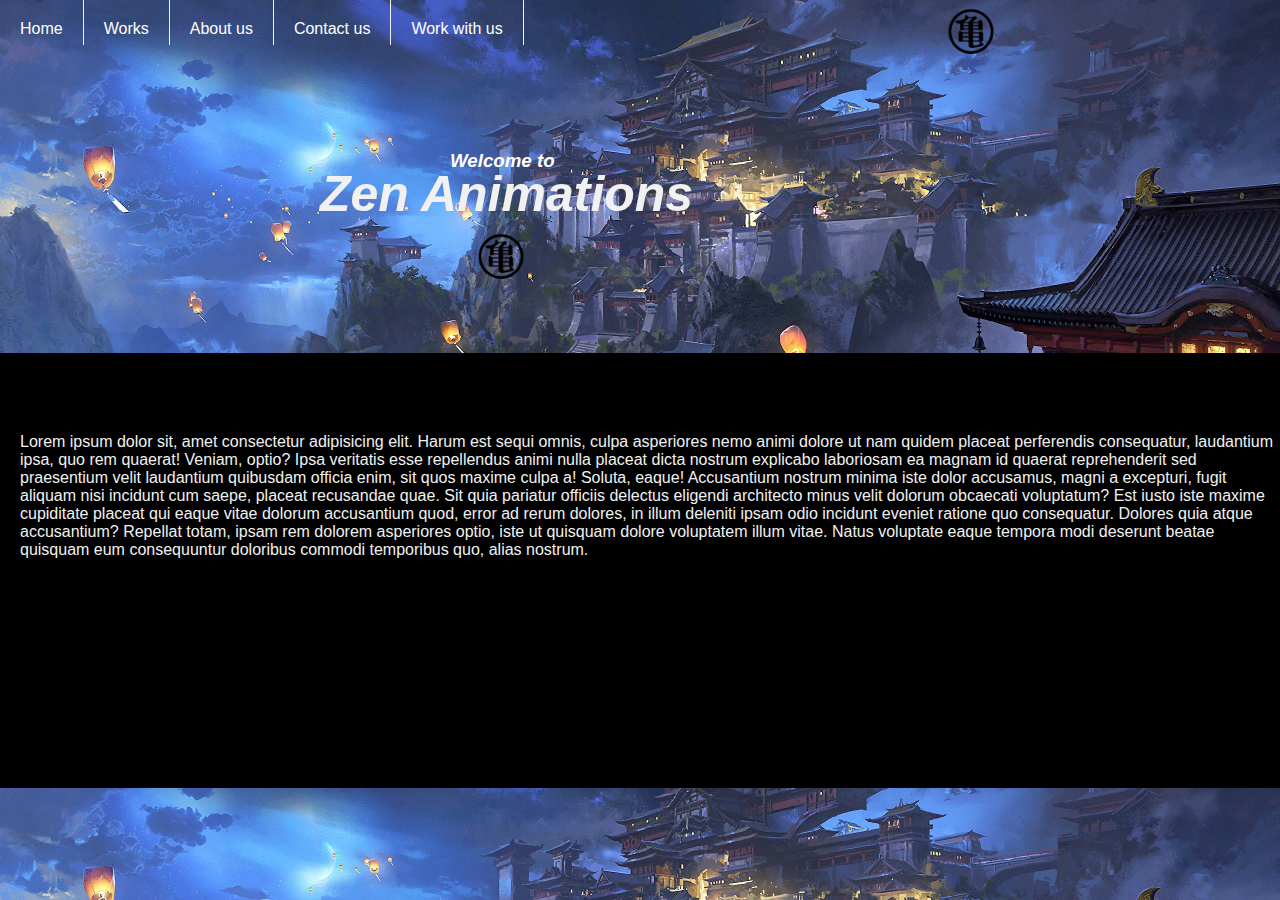
<file: index.html>
<!DOCTYPE html>
<html lang="en">
<head>
    <link rel="stylesheet" href="index_css.css">
    <meta charset="UTF-8">
    <meta http-equiv="X-UA-Compatible" content="IE=edge">
    <meta name="viewport" content="width=device-width, initial-scale=1.0">
    <title>Zen|Home</title>
</head>
<body>
   <div class="entry">
       <div class="side">
           <img src="images/logo.png" alt="">
       </div>
       <div class="golo">
           <img src="images/logo.png" alt="">
       </div>
    <div class="navigation">
        <ul>
            <li><a href="index.html">Home</a></li>
            <li><a href="works.html">Works</a></li>
            <li><a href="about.html">About us</a></li>
            <li><a href="contact.html">Contact us</a></li>
            <li><a href="Work_with_us.html">Work with us</a></li>
        </ul>
    </div>

    <div class="logo">
        <h3><i>Welcome to</i></h3>
        <h2><i>Zen Animations</i></h2>
    </div>
   </div> 
<br>
    <div class="info">
        <p>Lorem ipsum dolor sit, amet consectetur adipisicing elit. Harum est sequi omnis, culpa asperiores nemo animi dolore ut nam quidem placeat perferendis consequatur, laudantium ipsa, quo rem quaerat! Veniam, optio?
        Ipsa veritatis esse repellendus animi nulla placeat dicta nostrum explicabo laboriosam ea magnam id quaerat reprehenderit sed praesentium velit laudantium quibusdam officia enim, sit quos maxime culpa a! Soluta, eaque!
        Accusantium nostrum minima iste dolor accusamus, magni a excepturi, fugit aliquam nisi incidunt cum saepe, placeat recusandae quae. Sit quia pariatur officiis delectus eligendi architecto minus velit dolorum obcaecati voluptatum?
        Est iusto iste maxime cupiditate placeat qui eaque vitae dolorum accusantium quod, error ad rerum dolores, in illum deleniti ipsam odio incidunt eveniet ratione quo consequatur. Dolores quia atque accusantium?
        Repellat totam, ipsam rem dolorem asperiores optio, iste ut quisquam dolore voluptatem illum vitae. Natus voluptate eaque tempora modi deserunt beatae quisquam eum consequuntur doloribus commodi temporibus quo, alias nostrum.</p>
    </div>
</body>
</html>
</file>
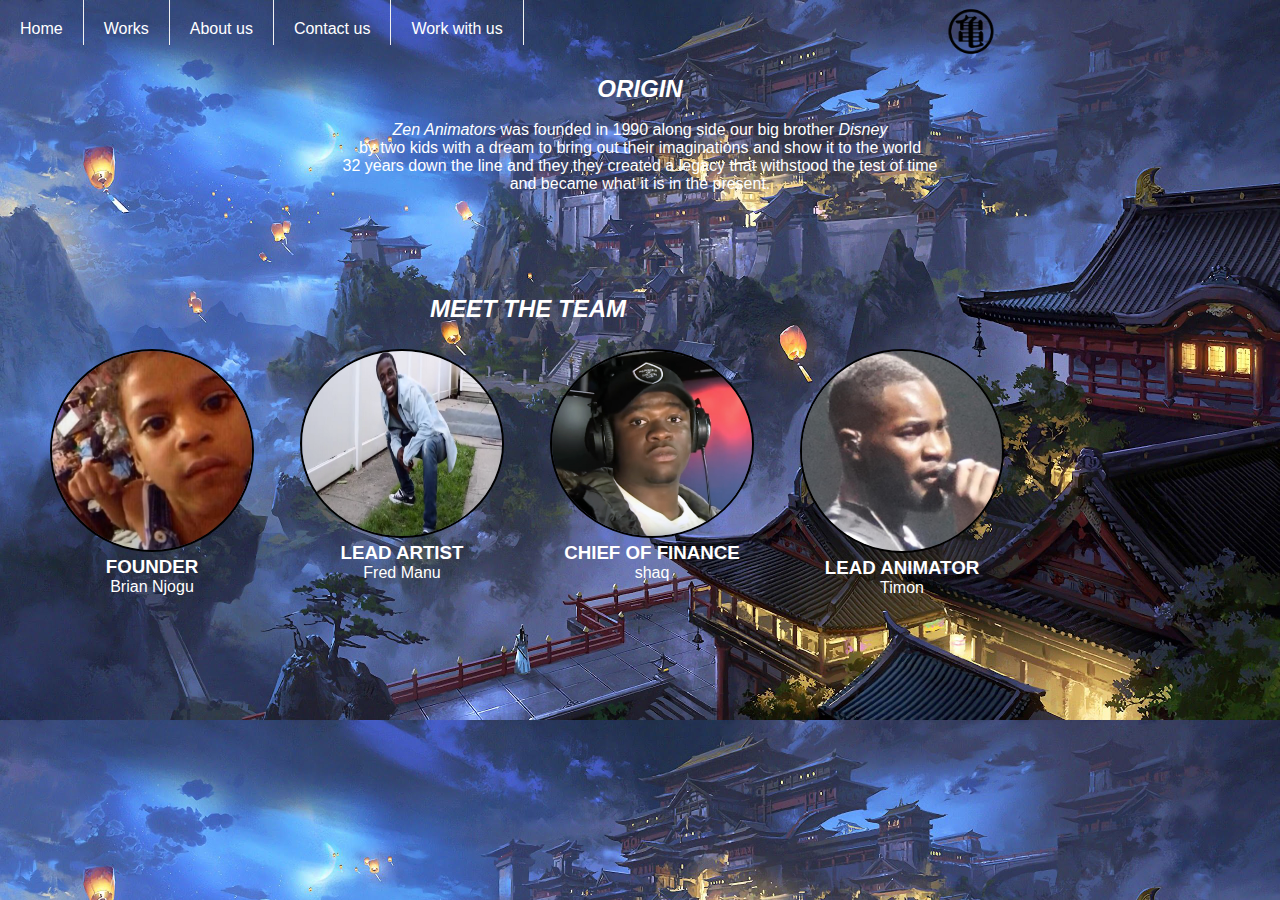
<file: about.html>
<!DOCTYPE html>
<html lang="en">
<head>
    <link rel="stylesheet" href="about_css.css">
    <meta charset="UTF-8">
    <meta http-equiv="X-UA-Compatible" content="IE=edge">
    <meta name="viewport" content="width=device-width, initial-scale=1.0">
    <title>Zen|about us</title>
</head>
<body>
    <div class="navigation">
        <ul>
            <li><a href="index.html">Home</a></li>
            <li><a href="works.html">Works</a></li>
            <li><a href="about.html">About us</a></li>
            <li><a href="contact.html">Contact us</a></li>
            <li><a href="Work_with_us.html">Work with us</a></li>
        </ul>
    </div>

    <div class="info">
        <h2><i>ORIGIN</i></h2>
        <br>
        <p><i>Zen Animators</i> was founded in 1990 along side our big brother <i>Disney</i> <br> 
            by two kids with a dream to bring out their imaginations and show it to the world <br>
            32 years down the line and they they created a legacy that withstood the test of time <br>
            and became what it is in the present.</p>
    </div>
    <br>
    <div class="team">
        <h2 class="teem"><i>MEET THE TEAM</i></h2>
        <br>
        <div class="pics">
           <div class="founder">
                <img class="staff" src="images/sadio.jpg" alt="">
                <h3>FOUNDER</h3>
                <p>Brian Njogu</p>
            </div>

            <div class="art">
                <img class="staff" src="images/rsz_1fred.png" alt="">
                <h3>LEAD ARTIST</h3>
                <p>Fred Manu</p>
            </div>

            <div class="fin">
                <img class="staff" src="images/shaq.jpg" alt="">
                <h3>CHIEF OF FINANCE</h3>
                <p>shaq</p>
            </div>

            <!--<div class="des">
                <img src="images/rsz_john_doe.jpg" alt="">
                <h3>LEAD DESIGNER</h3>
                <p>John Doe</p>
            </div>-->

            <div class="anim">
                <img class="staff" src="images/sant.jpg" alt="">
                <h3>LEAD ANIMATOR</h3>
                <p>Timon</p>
            </div>
        </div>
    </div>

    <div class="side">
        <img class="sii" src="images/logo.png" alt="">
    </div>
</body>
</html>
</file>
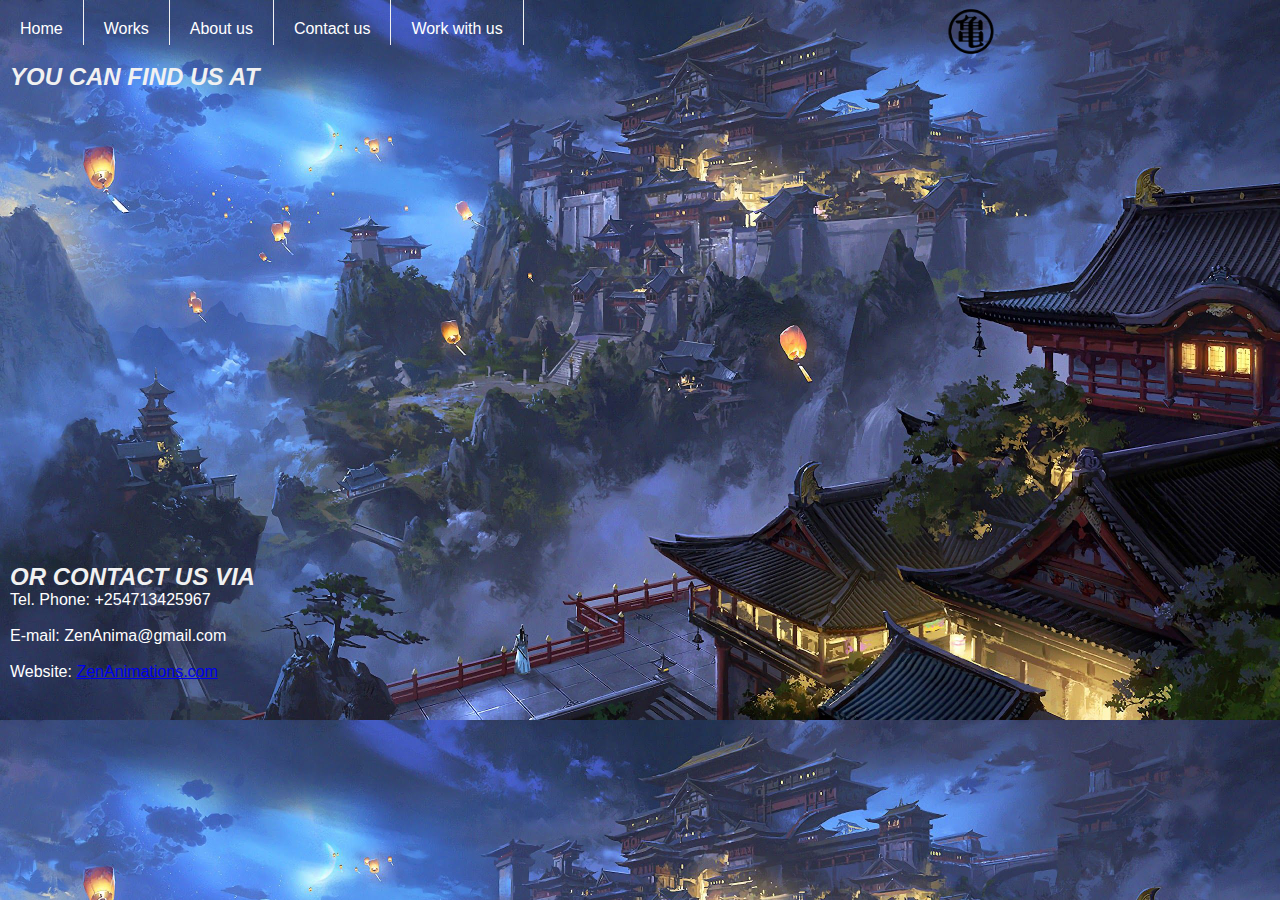
<file: contact.html>
<!DOCTYPE html>
<html lang="en">
<head>
    <link rel="stylesheet" href="contact_css.css">
    <meta charset="UTF-8">
    <meta http-equiv="X-UA-Compatible" content="IE=edge">
    <meta name="viewport" content="width=device-width, initial-scale=1.0">
    <title>Zen|Contact us</title>
</head>
<body>
<div class="side">
    <img class="sii" src="images/logo.png" alt="">
</div>
    <div class="navigation">
        <ul>
            <li><a class="navlink" href="index.html">Home</a></li>
            <li><a class="navlink" href="works.html">Works</a></li>
            <li><a class="navlink" href="about.html">About us</a></li>
            <li><a class="navlink" href="contact.html">Contact us</a></li>
            <li><a class="navlink" href="Work_with_us.html">Work with us</a></li>
        </ul>
    </div>
<br>
<h2><i>YOU CAN FIND US AT</i></h2>
<iframe src="https://www.google.com/maps/embed?pb=!1m18!1m12!1m3!1d18433.89828407549!2d36.80754510192195!3d-1.292702646602307!2m3!1f0!2f0!3f0!3m2!1i1024!2i768!4f13.1!3m3!1m2!1s0x182f10c22c678c25%3A0x4b5d81e6fa977dcd!2sKings%20Prism%20Towers!5e0!3m2!1sen!2ske!4v1651759925389!5m2!1sen!2ske" width="100%" height="450" style="border:0;" allowfullscreen="" loading="lazy" referrerpolicy="no-referrer-when-downgrade"></iframe>

<br>
<br>

<div class="contact">
    <h2><i>OR CONTACT US VIA</i></h2>
<p>Tel. Phone: +254713425967</p>
<br>
<p>E-mail: ZenAnima@gmail.com</p>
<br>
<p>Website: <a id="linkk" href="#">ZenAnimations.com</a></p>

</div>
</body>
</html>
</file>
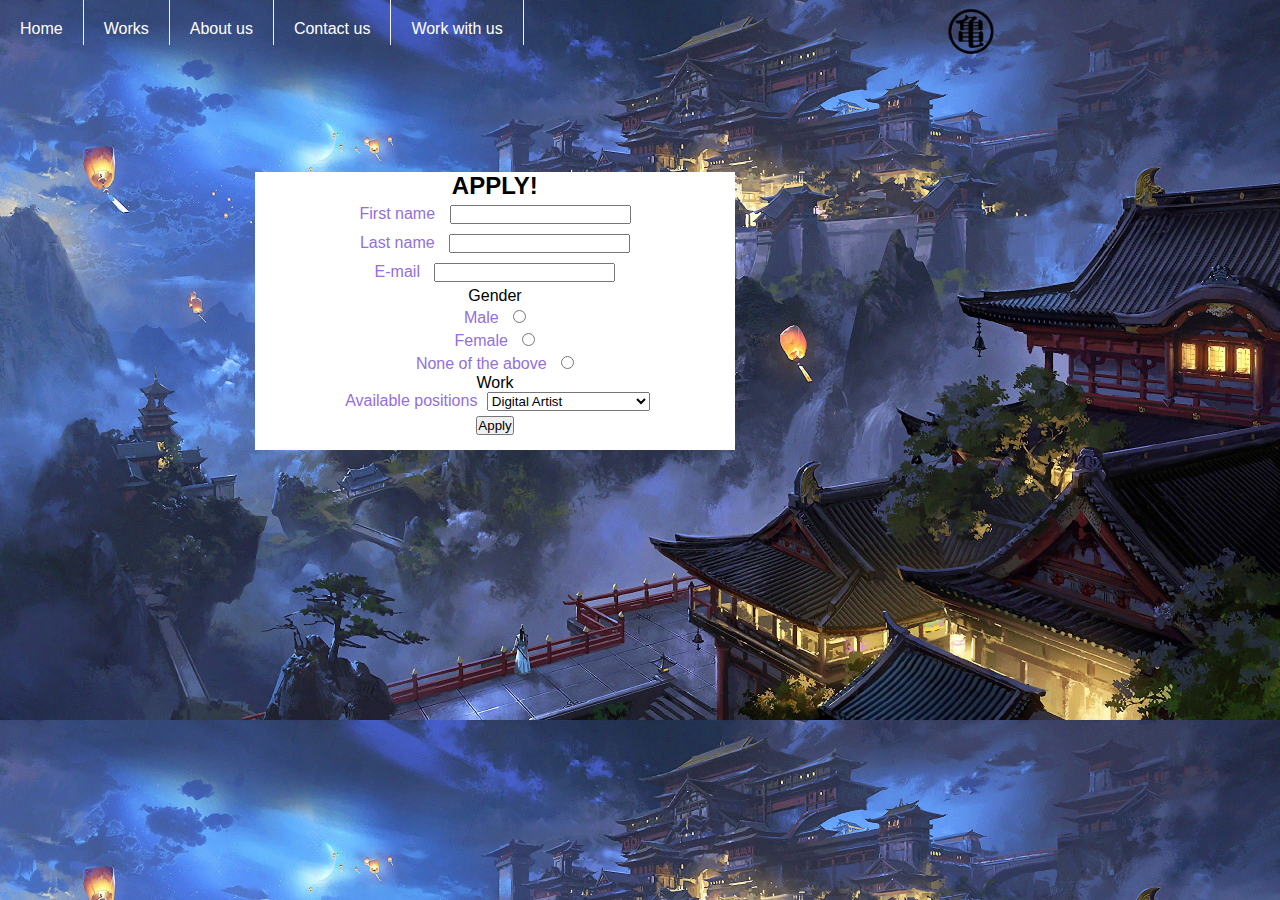
<file: Work_with_us.html>
<!doctype html>
<html lang="en">
<head>
    <link rel="stylesheet" href="wws.css">
    <meta charset="UTF-8">
    <meta name="viewport"
          content="width=device-width, user-scalable=no, initial-scale=1.0, maximum-scale=1.0, minimum-scale=1.0">
    <meta http-equiv="X-UA-Compatible" content="ie=edge">
    <title>Zen|work with us</title>
</head>
<body>
<div class="side">
    <img class="sii" src="images/logo.png" alt="">
</div>
<div class="navigation">
    <ul>
        <li><a href="index.html">Home</a></li>
        <li><a href="works.html">Works</a></li>
        <li><a href="about.html">About us</a></li>
        <li><a href="contact.html">Contact us</a></li>
        <li><a href="Work_with_us.html">Work with us</a></li>
    </ul>

    <h2>APPLY!</h2>

<div class="reg">
    <form action="index.html">
        <label for="fname">First name</label>
        <input type="text" id="fname">
        <br>
        <label for="lname">Last name</label>
        <input type="text" id="lname">
        <br>
        <label for="email">E-mail</label>
        <input type="email" id="email">
        <br>
        Gender
        <br>
        <label for="male">Male</label>
        <input type="radio" id="male"   name="gender">
        <br>
        <label for="female">Female</label>
        <input type="radio" id="female" name="gender">
        <br>
        <label for="other">None of the above</label>
        <input type="radio" id="other" name="gender">
        <br>
        Work
        <br>
        <label for="specialty">Available positions</label>
        <select name="specialty" id="specialty">
        <option value="Digital Artist">Digital Artist</option>
        <option value="3d">3D Modeller</option>
        <option value="web">Web administrator</option>
        <option value="Story">Story board director</option>
        <option value="Market">Lead Marketing director</option>
        </select>
        <br>
        <button type="button" onclick="alert('Submitted we will get back to you within 5 working days.')">Apply</button>
    </form>
    <br>

</div>
</body>
</html>
</file>
<file: index_css.css>
body{
    font-family: Arial, Helvetica, sans-serif;
    background-image: url("images/wp7161162-pc-4k-japan-anime-wallpapers.jpg");
    background-size: 1280px;
}*{
    margin: 0;
    padding: 0;
}

.info{
    margin-top: 290px;
    height: 435px;
    background-color: black;
    background-size: 1280px;
}
h3{
    text-align: center;
    position: absolute; top: 150px;
    margin-left: 450px;
    padding-bottom: 500px;
    color: white;
}
h2{
    position: absolute; top: -90px; left: 300px;
    font-size: 50px;
    text-align: center;
    margin-top: 255px;
    margin-left: 20px;
    color: #f1f1f1;
}
li,a{
    display: block;
    text-align: center;
    text-decoration: none;
    color: rgb(255, 255, 255);
    margin: 0;
    padding: 0;
}
ul{
    list-style-type: none;
    margin: 0;
    padding: 0;
    overflow: hidden;
    background-color: #ff748000;
    border: solid 0px black;

}
li{
    float: left;
    padding: 20px;
    border-right: 1px solid #f1f1f1;
    height: 5px;
}
p{
    margin-top: 80px;
    position: absolute;
    color: #f1f1f1;
    margin-left: 20px;
}
a:hover{
    color: red;
}

img{
    position: absolute; left: 471px; top: 225px;
    width: 60px;

}

.side{
    position: absolute; top: -225px; left: 470px;
    position: fixed;
}
</file>
<file: about_css.css>
body{
    font-family: Arial, Helvetica, sans-serif;
    background-image: url("images/wp7161162-pc-4k-japan-anime-wallpapers.jpg");
    background-size: 1280px;
}*{
    margin: 0;
    padding: 0;
}
a:hover{
    color: red;
}

 li,a{
    display: block;
    text-align: center;
    text-decoration: none;
    color: rgb(255, 255, 255);
    margin: 0;
    padding: 0;
}
ul{
    list-style-type: none;
    margin: 0;
    padding: 0;
    overflow: hidden;
    background-color: #ff748000;
    border: solid 0px black;

}
li{
    float: left;
    padding: 20px;
    border-right: 1px solid #f1f1f1;
    height: 5px;
}
h2{
    color: white;
    margin-top: 30px;
}

.info{
    text-align: center;
}

.team{
    text-align: center;
}

img.staff{
    border: black 2px solid;
    border-radius: 50%;
    width: 200px;
}

.founder{
    position: absolute;
    margin-top: 120px;
    margin-left: 50px;

    
}

.art{
    position: absolute;
    margin-top: 120px;
    margin-left: 300px;

}

.fin{
    position: absolute;
    margin-top: 120px;
    margin-left: 550px;

}
.des{
    position: absolute;
    margin-top: 120px;
    margin-left: 800px;


}
.anim{
    position: absolute;
    margin-top: 120px;
    margin-left: 800px;


}

h2.teem{
    position: absolute; left: 430px; top: 280px;
    margin-top: 15px;
}

p{
    color: white;
}

h3{
    color: white;
}

.side{
    position: absolute; top: 0px; left: 941px;
    position: fixed;
}

img.sii{
    width: 60px;
}
</file>
<file: contact_css.css>
body{
    font-family: Arial, Helvetica, sans-serif;
    background-image: url("images/wp7161162-pc-4k-japan-anime-wallpapers.jpg");
    background-size: 1280px;
}*{
    margin: 0;
    padding: 0;
}
a.navlink:hover{
    color: red;
}
.side{
    position: absolute; top: 0px; left: 941px;
}

img.sii{
    width: 60px;
}

li, a.navlink{
    display: block;
    text-align: center;
    text-decoration: none;
    color: rgb(255, 255, 255);
    margin: 0;
    padding: 0;
}
ul{
    list-style-type: none;
    margin: 0;
    padding: 0;
    overflow: hidden;
    background-color: #ff748000;
    border: solid 0px black;

}
li{
    float: left;
    padding: 20px;
    border-right: 1px solid #f1f1f1;
    height: 5px;
}
h2{
    color: #f1f1f1;
    margin-left: 10px;
}

.contact{
    height: 150px;
}

p{
    color: white;
    margin-left: 10px;
}

.side{
    position: absolute; top: 0px; left: 941px;
    position: fixed;
}

img.sii{
    width: 60px;
}
</file>
<file: wws.css>
body{
    font-family: Arial, Helvetica, sans-serif;
    background-image: url("images/wp7161162-pc-4k-japan-anime-wallpapers.jpg");
    background-size: 1280px;
}*{
     margin: 0;
     padding: 0;
 }

.side{
    position: absolute; top: 0px; left: 941px;
    position: fixed;
}

img.sii{
    width: 60px;
}

a:hover{
    color: red;
}

li,a{
    display: block;
    text-align: center;
    text-decoration: none;
    color: rgb(255, 255, 255);
    margin: 0;
    padding: 0;
}
ul{
    list-style-type: none;
    margin: 0;
    padding: 0;
    overflow: hidden;
    background-color: #ff748000;
    border: solid 0px black;

}
li{
    float: left;
    padding: 20px;
    border-right: 1px solid #f1f1f1;
    height: 5px;
}
.reg{
    position: absolute; top: 200px;
}
form{
    text-align: center;
    border: 0px solid black;
    box-sizing: border-box;
    margin-left: 255px;
    height: 250px;

    width: 480px;
    background-color: white;

}

label, input, button{
    margin: 5px;

}

label{
    color: mediumpurple;
}

h2{
    text-align: center;
    background-color: white;
    border: 0px black solid;
    box-sizing: border-box;
    width: 479.5px;
    position: absolute; top: 171.5px; left: 255px;
}
</file>
